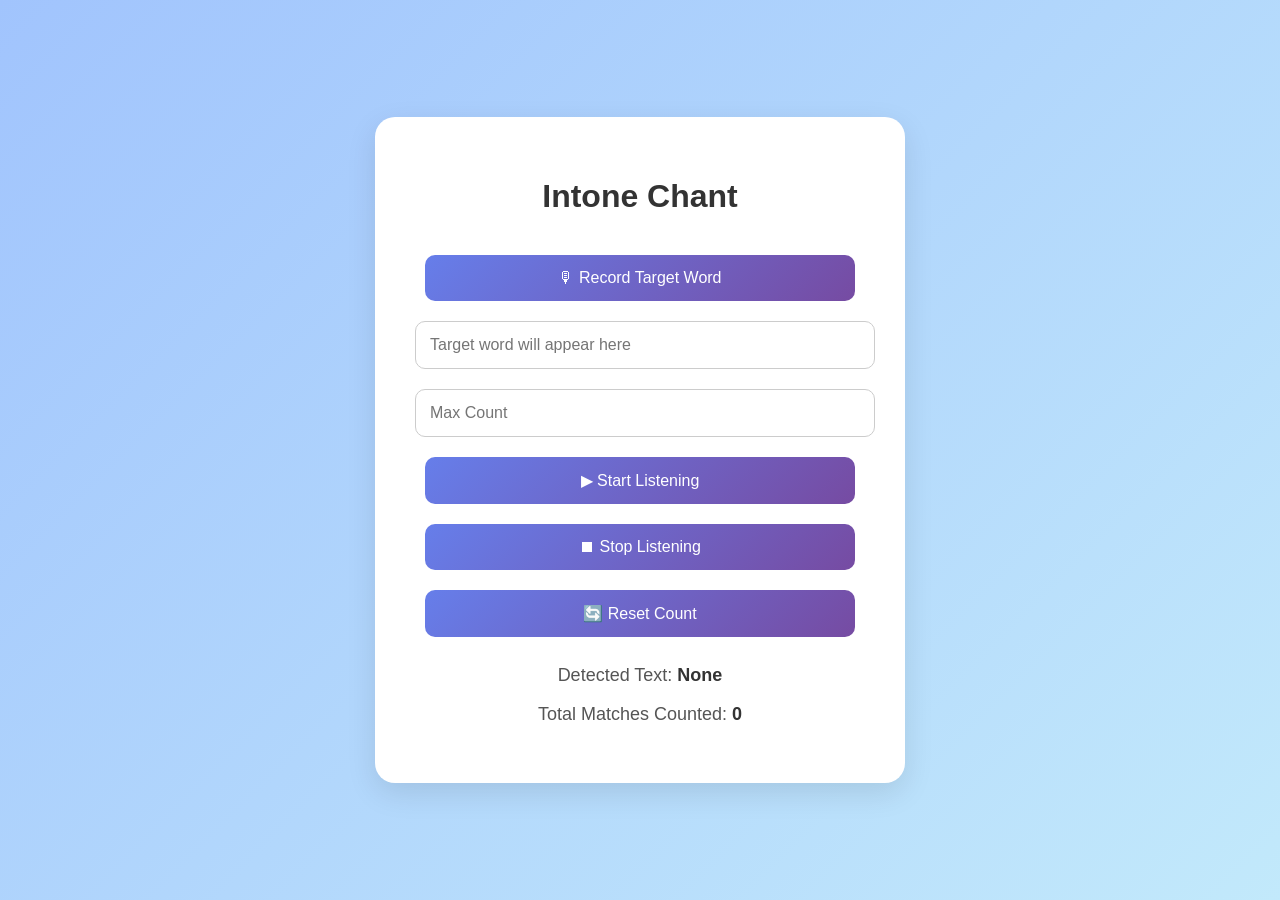
<file: index.html>
<!DOCTYPE html>
<html lang="en">
	<head>
		<meta charset="UTF-8" />
		<meta name="viewport" content="width=device-width, initial-scale=1.0" />
		<title>Intone-chant</title>
		<link rel="stylesheet" href="style.css" />
		<script src="script.js"></script>

		<body>
			<div class="container">
				<h1>Intone Chant</h1>
				<button id="takeVoiceInputBtn" class="">
					🎙 Record Target Word
				</button>
				<input
					type="text"
					id="wordInput"
					placeholder="Target word will appear here"
					readonly=""
				/>
				<input
					type="number"
					id="maxCountInput"
					placeholder="Max Count"
					min="1"
				/>
				<button id="startBtn" class="">▶ Start Listening</button>
				<button id="stopBtn" disabled="">⏹ Stop Listening</button>
				<button id="resetBtn">🔄 Reset Count</button>
				<p>Detected Text: <span id="spokenText">None</span></p>
				<p>Total Matches Counted: <span id="matchCount">0</span></p>
			</div>
		</body>
	</head>
</html>
</file>
<file: style.css>
body {
        font-family: 'Poppins', sans-serif;
        text-align: center;
        margin: 0;
        padding: 0;
        background: linear-gradient(135deg, #a1c4fd, #c2e9fb);
        height: 100vh;
        display: flex;
        align-items: center;
        justify-content: center;
    }
    .container {
        background-color: #fff;
        padding: 40px;
        border-radius: 20px;
        box-shadow: 0 10px 30px rgba(0,0,0,0.1);
        max-width: 450px;
        width: 100%;
    }
    h1 {
        margin-bottom: 30px;
        color: #333;
    }
    input, button {
        width: calc(100% - 20px);
        padding: 14px;
        margin: 10px 0;
        border-radius: 10px;
        border: 1px solid #ccc;
        font-size: 16px;
    }
    button {
        background: linear-gradient(135deg, #667eea, #764ba2);
        color: #fff;
        border: none;
        cursor: pointer;
        transition: background-color 0.2s, transform 0.1s;
    }
    button.active {
        background: linear-gradient(135deg, #ff7e5f, #feb47b) !important;
    }
    button:hover {
        background: linear-gradient(135deg, #556de0, #653a91);
    }
    p {
        font-size: 18px;
        color: #555;
    }
    span {
        font-weight: bold;
        color: #333;
    }
</file>
